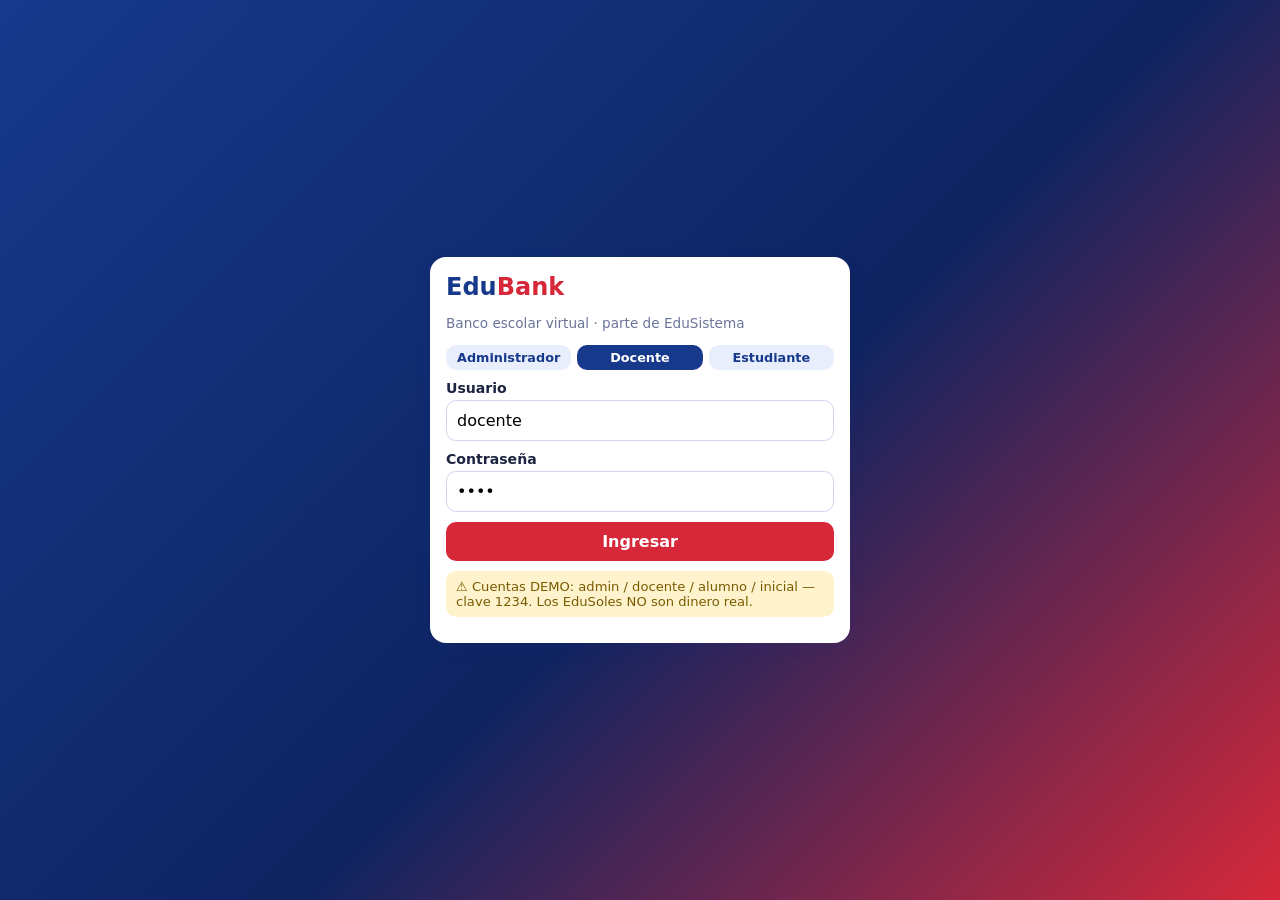
<file: demo.html>
<!DOCTYPE html><html lang="es"><head><meta charset="utf-8"><meta name="viewport" content="width=device-width,initial-scale=1"><title>EduBank — Banco escolar</title>
<style>
:root{--r:#d62839;--b:#17398c;--b2:#2f5fd0;--bg:#f2f5fb;--t:#1c2440;--mu:#6b7599}
*{box-sizing:border-box}body{margin:0;font-family:system-ui,Segoe UI,Arial,sans-serif;background:var(--bg);color:var(--t)}
button,input,select{font:inherit}h1,h2,h3{margin:0 0 10px}.mu{color:var(--mu);font-size:.85rem}
.shell{display:flex;min-height:100vh}.side{width:240px;background:linear-gradient(180deg,var(--b),#0e2461);color:#fff;padding:16px;position:sticky;top:0;height:100vh;overflow:auto;flex:none}
.logo{font-size:1.5rem;font-weight:800;margin-bottom:4px}.logo b{color:#ff6b7a}.side small{opacity:.7}
.side a{display:block;padding:10px 12px;margin:3px 0;border-radius:10px;color:#dfe7ff;cursor:pointer;font-size:.95rem}.side a:hover{background:#ffffff1f}.side a.on{background:#fff;color:var(--b);font-weight:700;box-shadow:inset 4px 0 var(--r)}
.main{flex:1;padding:20px;min-width:0}.top{display:flex;justify-content:space-between;align-items:center;margin-bottom:16px;gap:8px}.burger{display:none}
.grid{display:grid;grid-template-columns:repeat(auto-fit,minmax(190px,1fr));gap:14px;margin-bottom:16px}
.card{background:#fff;border-radius:16px;padding:16px;box-shadow:0 4px 18px #1737a014;animation:up .4s}@keyframes up{from{opacity:0;transform:translateY(8px)}}
.kpi .v{font-size:1.6rem;font-weight:800;color:var(--b)}.kpi.red .v{color:var(--r)}
.btn{background:var(--b);color:#fff;border:0;padding:10px 16px;border-radius:10px;cursor:pointer;font-weight:600;transition:.2s}.btn:hover{transform:translateY(-1px);filter:brightness(1.1)}
.btn.red{background:var(--r)}.btn.ghost{background:#e8eefc;color:var(--b)}.btn.sm{padding:5px 10px;font-size:.8rem}.btn.big{font-size:1.2rem;padding:16px 26px;box-shadow:0 6px 16px #d6283955}
.btns{display:flex;flex-wrap:wrap;gap:8px;margin:10px 0}
table{width:100%;border-collapse:collapse;font-size:.9rem}th,td{text-align:left;padding:8px;border-bottom:1px solid #e8ecf6}th{color:var(--mu);font-size:.78rem;text-transform:uppercase}.sc{overflow-x:auto}
.pos{color:#12915a;font-weight:700}.neg{color:var(--r);font-weight:700}
.bar{background:#e6ebf7;border-radius:99px;height:12px;overflow:hidden}.bar i{display:block;height:100%;background:linear-gradient(90deg,var(--b2),var(--r));border-radius:99px;transition:width .6s}
.tag{display:inline-block;padding:2px 9px;border-radius:99px;font-size:.75rem;background:#e8eefc;color:var(--b)}.tag.r{background:#fde6e9;color:var(--r)}.tag.g{background:#dff5ea;color:#12915a}
label{display:block;margin:10px 0 4px;font-weight:600;font-size:.88rem}.ck{font-weight:400;margin:4px 0}input:not([type=checkbox]):not([type=radio]),select{width:100%;padding:10px;border:1px solid #cfd7ee;border-radius:10px}
#m{position:fixed;inset:0;background:#0a1230aa;display:none;align-items:center;justify-content:center;z-index:9;padding:12px}#m.on{display:flex}#m .card{width:100%;max-width:460px;max-height:92vh;overflow:auto}
#t{position:fixed;bottom:16px;left:50%;transform:translateX(-50%);z-index:10}#t div{background:var(--b);color:#fff;padding:10px 18px;border-radius:10px;margin-top:6px;box-shadow:0 4px 14px #0004}#t .er{background:var(--r)}
.hero{background:linear-gradient(135deg,var(--b),var(--b2) 60%,var(--r));color:#fff}.hero .v{font-size:2.3rem;font-weight:800}.hero .bar{background:#ffffff40}.hero .bar i{background:#fff}
.badge{display:inline-flex;flex-direction:column;align-items:center;width:104px;padding:10px;margin:4px;border-radius:14px;background:#fff6dc;text-align:center;font-size:.78rem}.badge.off{filter:grayscale(1);opacity:.4;background:#eee}.badge span{font-size:2rem}
.login{min-height:100vh;display:flex;align-items:center;justify-content:center;background:linear-gradient(135deg,var(--b),#0e2461 55%,var(--r));padding:14px}.login .card{max-width:420px;width:100%}
.demo{background:#fff3cd;color:#7a5b00;padding:8px 10px;border-radius:10px;font-size:.82rem;margin:10px 0}.tabs{display:flex;gap:6px}.tabs button{flex:1}
.ini .big{font-size:3rem;word-break:break-all}.flow{display:flex;flex-wrap:wrap;gap:6px;align-items:center;font-size:.8rem}.flow b{background:#e8eefc;color:var(--b);padding:4px 8px;border-radius:8px}
.hb{display:flex;align-items:center;gap:8px;margin:5px 0;font-size:.85rem}.hb .bar{flex:1}
@media(max-width:800px){.side{position:fixed;left:-260px;z-index:8;transition:.25s;height:100%}.side.on{left:0}.burger{display:inline-block}.main{padding:12px}}
</style></head><body><div id="app"></div><div id="m"></div><div id="t"></div>
<script>
/* ===== CAPA DE DATOS (reemplazable por Supabase/API) ===== */
const K='edubank_v1',DB={load(){try{return JSON.parse(localStorage.getItem(K))}catch(x){return null}},save(s){localStorage.setItem(K,JSON.stringify(s))},reset(){localStorage.removeItem(K)}};
const $=i=>document.getElementById(i),r2=n=>Math.round(n*100)/100,f=n=>'E$ '+Number(n).toFixed(2),uid=()=>Date.now().toString(36)+Math.random().toString(36).slice(2,6);
const e=s=>String(s??'').replace(/[&<>"]/g,c=>({'&':'&amp;','<':'&lt;','>':'&gt;','"':'&quot;'}[c]));
const fd=d=>new Date(d).toLocaleString('es-PE',{dateStyle:'short',timeStyle:'short'});
const INK=['Premio','Bono','Participación','Asistencia','Tarea','Logro','Conducta','Incentivo','Otro','Préstamo','Reto'];
const LV=[[0,'Explorador financiero'],[100,'Ahorrador'],[250,'Administrador'],[500,'Emprendedor'],[900,'Maestro financiero']];
const lv=p=>{let i=0;LV.forEach((l,k)=>{if(p>=l[0])i=k});return i};
const ACH=[['🏆','Primer ahorro',(s,c)=>c.ah>0],['🥇','Ahorrador constante',(s,c)=>c.ah>=3],['🤝','Primer préstamo pagado',(s,c)=>c.lp>0],['🔟','10 operaciones realizadas',(s,c)=>c.n>=10],['🧠','Buen administrador',s=>s.pts>=300],['🎯','Meta alcanzada',s=>s.goal&&s.sav>=s.goal.target],['🚀','Emprendedor escolar',(s,c)=>c.cp>=2]];
const LES=[['¿Qué es ahorrar?','Ahorrar es guardar una parte de lo que recibes hoy para usarla después.','Si recibes E$10 y guardas E$3, ¿qué haces?',['Ahorrar','Gastar todo'],0],['¿Qué es gastar?','Gastar es usar tu dinero para obtener algo. Conviene gastar con cuidado.','Antes de gastar conviene…',['Pensar si lo necesito','Comprar lo primero que veo'],0],['¿Qué es un presupuesto?','Es un plan que anota cuánto ingresa y cuánto piensas gastar.','Un presupuesto sirve para…',['Planificar mi dinero','Adivinar el futuro'],0],['¿Qué es un préstamo?','Es dinero que se recibe y se debe devolver en un plazo acordado.','Un préstamo se debe…',['Devolver','Olvidar'],0],['¿Qué es una deuda?','Es lo que debes devolver. Pagar a tiempo genera confianza.','Pagar a tiempo es…',['Responsabilidad','Opcional'],0],['¿Qué es una meta financiera?','Es un objetivo con cantidad y fecha, como ahorrar para un proyecto.','Una meta necesita…',['Cantidad y fecha','Solo suerte'],0],['¿Necesidad o deseo?','Necesidad: lo indispensable. Deseo: lo que queremos pero podemos esperar.','Un cuaderno para clase es…',['Necesidad','Deseo'],0],['¿Cómo administrar mi dinero?','Regla simple: una parte para ahorrar, otra para gastar y anota todo.','Lo primero es…',['Anotar mis ingresos y gastos','Gastar rápido'],0]];
let S=DB.load(),me=JSON.parse(sessionStorage.eb||'null'),view='',flt={s:'',k:''},role0='docente';
function seed(){
 S={tre:10000,tre0:10000,cfg:{initial:0,rank:true,market:true,loans:true,maxLoan:200,rate:5,interes:0,tope:500},schools:['I.E.P. Corazón de Santa María'],teachers:[{name:'Profesor José',u:'docente'}],aulas:['5.º Primaria A','Inicial 5 años'],
 users:[{u:'admin',p:'1234',role:'admin',name:'Administrador'},{u:'docente',p:'1234',role:'docente',name:'Profesor José'},{u:'alumno',p:'1234',role:'alumno',sid:1,name:'Ana Torres'},{u:'inicial',p:'1234',role:'alumno',sid:6,name:'Mateo Díaz'}],
 students:['Ana Torres','Carlos López','María Pérez','Luis García','Sofía Ramos'].map((n,i)=>({id:i+1,name:n,aula:'5.º Primaria A',nivel:'Primaria',bal:0,sav:0,pts:[950,900,850,420,300][i]/3|0,goal:null,done:[],les:[]})).concat([{id:6,name:'Mateo Díaz',aula:'Inicial 5 años',nivel:'Inicial',bal:0,sav:0,pts:60,goal:null,done:[],les:[]}]),
 tx:[],loans:[],reqs:[],rewards:[['🍎','Ser ayudante del profesor',20],['📚','Elegir una actividad',30],['🎮','15 minutos de actividad libre',40],['⭐','Reconocimiento especial',50],['🎨','Elegir material de clase',60]].map((x,i)=>({id:i+1,icon:x[0],name:x[1],cost:x[2],on:true})),
 chal:[{id:1,name:'Ahorrar E$20 esta semana',rew:10,pts:30},{id:2,name:'Evitar gastar durante 3 días',rew:8,pts:25},{id:3,name:'Registrar mis gastos',rew:5,pts:15},{id:4,name:'Completar mi meta',rew:20,pts:50}]};
 me=null;const sd=[[1,'Tarea',100,'Cumplimiento de tareas',9],[1,'Participación',60,'Premio por participación',7],[1,'Bono',50,'Bono del docente',5],[1,'Asistencia',40,'Asistencia perfecta',3],[1,'Compra',80,'Compra de recompensa',2],[2,'Tarea',90,'Cumplimiento de tareas',8],[2,'Premio',60,'Premio por orden',4],[2,'Compra',40,'Compra de recompensa',1],[3,'Participación',150,'Premio por participación',6],[3,'Bono',40,'Bono del docente',3],[4,'Asistencia',50,'Asistencia perfecta',5],[4,'Reposición',10,'Reposición de material dañado',2],[5,'Tarea',45,'Cumplimiento de tareas',4],[6,'Logro',15,'Primer día de clases',6]];
 sd.forEach(x=>{op(x[0],x[1],x[2],x[3],Date.now()-x[4]*864e5)});S.students[0].sav=40;S.students[0].goal={name:'Materiales de proyecto',target:100,date:'2026-12-15'};S.students[1].sav=20;
 [[1,1],[1,1],[2,1]].forEach(x=>S.tx.push({id:uid(),d:new Date(Date.now()-864e5).toISOString(),by:'Profesor José',sid:x[0],kind:'Ahorro',amt:0,b:0,a:0,why:'Ahorro'}));
 S.loans.push({id:uid(),sid:3,amt:30,why:'Comprar materiales para mi proyecto',days:10,st:'pending',d:new Date().toISOString()});S.last=null;save()}
function save(){DB.save(S)}
if(!S)seed();S.cfg=Object.assign({rate:5,interes:0,tope:500},S.cfg);S.bono=S.bono||'';
/* ===== LÓGICA ECONÓMICA: toda operación pasa por op() ===== */
function op(sid,kind,amt,why,date){
 amt=r2(parseFloat(amt));if(!(amt>0)||amt>100000)throw'Cantidad inválida';
 const st=S.students.find(x=>x.id==sid);if(!st)throw'Estudiante no encontrado';
 const inn=INK.includes(kind),k=[sid,kind,amt,why].join('|'),now=Date.now();
 if(S.last&&S.last.k==k&&now-S.last.t<1500&&!date)throw'Operación duplicada, espera un momento';
 if(inn&&amt>S.tre)throw'Tesorería sin fondos suficientes (disponible '+f(S.tre)+')';
 if(!inn&&amt>r2(st.bal-st.sav))throw'Saldo disponible insuficiente';
 const b=st.bal;st.bal=r2(b+(inn?amt:-amt));S.tre=r2(S.tre+(inn?-amt:amt));
 S.tx.unshift({id:uid(),d:new Date(date||now).toISOString(),by:me?me.name:'Sistema',sid:st.id,kind,amt:inn?amt:-amt,b,a:st.bal,why});
 S.last={k,t:now};save()}
const stu=id=>S.students.find(x=>x.id==id),avail=s=>r2(s.bal-s.sav);
const txOf=id=>S.tx.filter(t=>t.sid==id);
function ctx(s){const t=txOf(s.id);return{ah:t.filter(x=>x.kind=='Ahorro').length,n:t.length,lp:S.loans.filter(l=>l.sid==s.id&&l.st=='paid').length,cp:S.reqs.filter(q=>q.sid==s.id).length}}
const got=(s)=>ACH.map(a=>[a,a[2](s,ctx(s))]);
const sum=a=>r2(a.reduce((x,y)=>x+y,0));
function toast(m,er){const d=document.createElement('div');d.textContent=m;if(er)d.className='er';$('t').appendChild(d);setTimeout(()=>d.remove(),3200)}
function go(fn,ok){try{fn();if(ok)toast(ok)}catch(x){toast(typeof x=='string'?x:'Error inesperado',1);console.error(x)}render()}
function modal(h){$('m').innerHTML='<div class="card"><div class="btns" style="justify-content:space-between"><b></b><button class="btn ghost sm" onclick="cm()">✕ Cerrar</button></div>'+h+'</div>';$('m').className='on'}
const cm=()=>$('m').className='';
/* ===== LOGIN ===== */
function loginH(){return`<div class="login"><div class="card"><div class="logo" style="color:var(--b)">Edu<b style="color:var(--r)">Bank</b></div><p class="mu">Banco escolar virtual · parte de EduSistema</p>
<div class="tabs">${[['admin','Administrador'],['docente','Docente'],['alumno','Estudiante']].map(r=>`<button class="btn ${role0==r[0]?'':'ghost'} sm" onclick="role0='${r[0]}';render()">${r[1]}</button>`).join('')}</div>
<label>Usuario</label><input id="lu" value="${role0}"><label>Contraseña</label><input id="lp" type="password" value="1234" onkeydown="if(event.key=='Enter')login()"><div class="btns"><button class="btn red" style="width:100%" onclick="login()">Ingresar</button></div>
<div class="demo">⚠️ Cuentas DEMO: admin / docente / alumno / inicial — clave 1234. Los EduSoles NO son dinero real.</div></div></div>`}
function login(){const u=S.users.find(x=>x.u==$('lu').value.trim()&&x.p==$('lp').value);if(!u||u.role!=role0)return toast('Usuario, clave o perfil incorrecto',1);me=u;sessionStorage.eb=JSON.stringify(u);view='';render()}
const out=()=>{me=null;sessionStorage.removeItem('eb');render()};
/* ===== MENÚS ===== */
const NAV={admin:[['dash','🏠','Resumen'],['sch','🏫','Colegios'],['tch','👩‍🏫','Docentes'],['est','🎓','Estudiantes'],['mov','📒','Movimientos'],['cfg','⚙️','Configuración']],
docente:[['dash','🏠','Dashboard'],['tre','🏦','Tesorería'],['est','🎓','Estudiantes'],['aul','🏫','Aulas'],['ent','➕','Entregar EduSoles'],['mov','📒','Movimientos'],['pre','🤝','Préstamos'],['mkt','🛍️','EduMarket'],['ret','🎯','Retos'],['log','🏆','Logros'],['rep','📊','Reportes'],['cfg','⚙️','Configuración']],
alumno:[['dash','🏠','Inicio'],['sal','💰','Mi saldo'],['mov','📒','Movimientos'],['aho','🐷','Ahorrar'],['mkt','🛍️','Recompensas'],['pre','🤝','Préstamos'],['met','🎯','Mis metas'],['log','🏆','Mis logros'],['ret','⚡','Retos'],['edu','📘','Educación financiera']],
ini:[['dash','🏠','Inicio'],['sal','🪙','Mis monedas'],['log','🏆','Mis logros'],['mkt','🎁','Mis premios']]};
const navOf=()=>{if(me.role!='alumno')return NAV[me.role];const n=stu(me.sid).nivel;return n=='Inicial'?NAV.ini:n=='Secundaria'?NAV.alumno.slice(0,6).concat([['pres','📋','Mi presupuesto']],NAV.alumno.slice(6)):NAV.alumno};
function render(){
 if(!me){$('app').innerHTML=loginH();return}
 const nv=navOf();if(!view||!nv.find(n=>n[0]==view))view='dash';
 let h;try{h=V[me.role=='alumno'?'alumno':'staff'](view)}catch(x){h='<div class="card">Error: '+e(x.message||x)+'</div>';console.error(x)}
 $('app').innerHTML=`<div class="shell"><nav class="side" id="sd"><div class="logo">Edu<b>Bank</b></div><small>${e(S.schools[0])}</small><div style="height:14px"></div>${nv.map(n=>`<a class="${view==n[0]?'on':''}" onclick="nav('${n[0]}')">${n[1]} ${n[2]}</a>`).join('')}</nav>
 <div class="main"><div class="top"><button class="btn ghost burger" onclick="$('sd').classList.toggle('on')">☰</button><div><b>${e(me.name)}</b> <span class="tag">${{admin:'Administrador',docente:'Docente / Tesorero',alumno:'Estudiante'}[me.role]}</span></div><button class="btn ghost sm" onclick="out()">Salir</button></div>${h}</div></div>`}
function nav(v){if(v=='ent'){view='tre';give()}else view=v;$('sd')&&$('sd').classList.remove('on');render()}
const kpi=(t,v,s,c)=>`<div class="card kpi ${c||''}"><div class="mu">${t}</div><div class="v">${v}</div><div class="mu">${s||''}</div></div>`;
const tb=(hd,rows)=>`<div class="sc"><table><tr>${hd.map(x=>`<th>${x}</th>`).join('')}</tr>${rows.map(r=>`<tr>${r.map(c=>`<td>${c}</td>`).join('')}</tr>`).join('')||`<tr><td colspan=${hd.length} class="mu">Sin datos</td></tr>`}</table></div>`;
const hb=(l,v,m)=>`<div class="hb"><span style="width:110px">${e(l)}</span><div class="bar"><i style="width:${m?Math.min(100,v/m*100):0}%"></i></div><b>${v}</b></div>`;
const txRows=(a,nm)=>a.map(t=>[fd(t.d),...(nm?[e(stu(t.sid)?.name)]:[]),`<span class="tag">${t.kind}</span>`,`<span class="${t.amt>=0?'pos':'neg'}">${t.amt>=0?'+':'−'}${f(Math.abs(t.amt))}</span>`,f(t.b),f(t.a),e(t.why),e(t.by)]);
const TH=nm=>['Fecha',...(nm?['Estudiante']:[]),'Tipo','Monto','Saldo ant.','Saldo post.','Motivo','Por'];
const stats=()=>{const T=S.tx,m=new Date().getMonth();return{ent:sum(T.filter(t=>INK.includes(t.kind)&&t.kind!='Préstamo').map(t=>t.amt)),mes:sum(T.filter(t=>t.amt>0&&new Date(t.d).getMonth()==m).map(t=>t.amt)),ret:sum(T.filter(t=>['Retiro','Reposición','Multa'].includes(t.kind)).map(t=>-t.amt)),gas:sum(T.filter(t=>t.kind=='Compra').map(t=>-t.amt)),sav:sum(S.students.map(s=>s.sav)),dist:sum(S.students.map(s=>s.bal)),la:S.loans.filter(l=>l.st=='active').length,lp:S.loans.filter(l=>l.st=='pending').length}};
const rank=()=>S.cfg.rank?`<div class="card"><h3>🏅 Ranking de puntos financieros</h3>${[...S.students].sort((a,b)=>b.pts-a.pts).slice(0,5).map((s,i)=>`<div>${['🥇','🥈','🥉','4.º','5.º'][i]} ${e(s.name)} — <b>${s.pts} puntos</b></div>`).join('')}<p class="mu">No se muestran saldos.</p></div>`:'';
/* ===== VISTAS DOCENTE / ADMIN ===== */
const V={staff(v){const s=stats(),adm=me.role=='admin';switch(v){
case'dash':return`<h2>${adm?'Resumen general':'Dashboard del docente'}</h2><div class="grid">${kpi('Tesorería disponible',f(S.tre),'Fuente controlada')}${kpi('Estudiantes',S.students.length)}${kpi('EduSoles en cuentas',f(s.dist),'',  'red')}${kpi('Préstamos activos',s.la,s.lp+' pendientes')}</div><div class="card"><h3>Últimos movimientos</h3>${tb(TH(1),txRows(S.tx.filter(t=>t.kind!='Ahorro').slice(0,8),1))}</div>`+(adm?'':'<div style="height:14px"></div>'+rank());
case'tre':return`<h2>🏦 Tesorería EduBank</h2><div class="grid">${kpi('Saldo total administrado',f(S.tre+s.dist),'Tesorería + estudiantes')}${kpi('En Tesorería',f(S.tre))}${kpi('Estudiantes',S.students.length)}${kpi('EduSoles distribuidos',f(s.dist),'','red')}${kpi('Entregados este mes',f(s.mes))}${kpi('EduSoles retirados',f(s.ret))}${kpi('Préstamos activos',s.la)}${kpi('Préstamos pendientes',s.lp)}${kpi('Circulación',Math.round(s.dist/((S.tre+s.dist)||1)*100)+'%',s.dist/((S.tre+s.dist)||1)>.7?'⚠️ Alta: riesgo de inflación':'Saludable')}</div>
<div class="card"><div class="btns"><button class="btn red big" onclick="give()">+ ENTREGAR EDUSOLES</button><button class="btn" onclick="give('a')">ENTREGAR A TODA EL AULA</button><button class="btn" onclick="give('v')">ENTREGAR A VARIOS ESTUDIANTES</button><button class="btn ghost" onclick="bonoAhorro()">🐷 Pagar bonificación por ahorro</button></div><div class="flow"><b>TESORERÍA</b>→<b>DISTRIBUCIÓN</b>→<b>ESTUDIANTE</b>→<b>AHORRO / GASTO / PRÉSTAMO</b>→<b>RECOMPENSA / DEVOLUCIÓN</b>→<b>REGISTRO</b></div><p class="mu">Los EduSoles solo salen de la Tesorería y los gastos regresan a ella. Nunca se crea dinero de la nada.</p></div><div style="height:14px"></div><div class="card"><h3>Últimas operaciones</h3>${tb(TH(1),txRows(S.tx.slice(0,6),1))}</div>`;
case'est':return`<h2>🎓 Estudiantes</h2>${adm?'<button class="btn" onclick="newStu()">+ Nuevo estudiante</button><div style="height:12px"></div>':''}<div class="card">${tb(['Nombre','Aula','Nivel','Saldo','Ahorro','Disponible','Puntos','Acciones'],S.students.map(x=>[e(x.name),e(x.aula),x.nivel,f(x.bal),f(x.sav),f(avail(x)),x.pts,adm?'—':(x.nivel=='Inicial'?`<button class="btn sm ghost" onclick="star(${x.id})">⭐ Estrella</button> `:'')+`<button class="btn sm" onclick="give('u',${x.id})">Entregar</button> <button class="btn sm red" onclick="wd(${x.id})">Retirar</button>`]))}</div>`;
case'aul':return`<h2>🏫 Aulas</h2><div class="grid">${S.aulas.map(a=>{const l=S.students.filter(x=>x.aula==a);return kpi(e(a),l.length+' estudiantes','Total: '+f(sum(l.map(x=>x.bal))))}).join('')}</div>${adm?'':'<button class="btn" onclick="newAula()">+ Nueva aula</button>'}`;
case'mov':{const l=S.tx.filter(t=>(!flt.s||t.sid==flt.s)&&(!flt.k||t.kind==flt.k));const ks=[...new Set(S.tx.map(t=>t.kind))];return`<h2>📒 Movimientos</h2><div class="card"><div class="grid"><select onchange="flt.s=this.value;render()"><option value="">Todos los estudiantes</option>${S.students.map(x=>`<option value="${x.id}" ${flt.s==x.id?'selected':''}>${e(x.name)}</option>`)}</select><select onchange="flt.k=this.value;render()"><option value="">Todos los tipos</option>${ks.map(k=>`<option ${flt.k==k?'selected':''}>${k}</option>`)}</select></div>${tb(TH(1),txRows(l.slice(0,100),1))}</div>`}
case'pre':return`<h2>🤝 Préstamos</h2><div class="card">${tb(['Estudiante','Monto','Motivo','Plazo','Estado','Acción'],S.loans.map(l=>[e(stu(l.sid).name),f(l.amt)+(l.deb&&l.deb!=l.amt?'<br><span class=mu>a devolver '+f(l.deb)+'</span>':''),e(l.why),l.days+' días'+(l.due?'<br><span class=mu>vence '+new Date(l.due).toLocaleDateString('es-PE')+'</span>':''),`<span class="tag ${l.st=='paid'?'g':l.st=='rejected'?'r':''}">${{pending:'Pendiente',active:'Activo',paid:'Pagado',rejected:'Rechazado'}[l.st]}</span>`,adm?'—':l.st=='pending'?`<button class="btn sm" onclick="apr('${l.id}')">Aprobar / modificar</button> <button class="btn sm red" onclick="rej('${l.id}')">Rechazar</button>`:l.st=='active'?`<button class="btn sm" onclick="payL('${l.id}')">Registrar devolución</button>`:''])) }</div><p class="mu">Sin intereses. Devolver a tiempo suma +30 puntos financieros; tarde resta −15.</p>`;
case'mkt':return`<h2>🛍️ EduMarket</h2><button class="btn" onclick="newRew()">+ Nueva recompensa</button><div class="grid" style="margin-top:12px">${S.rewards.map(x=>`<div class="card"><div style="font-size:2rem">${e(x.icon)}</div><b>${e(x.name)}</b><div class="pos">${f(x.cost)}</div><button class="btn sm ${x.on?'':'red'}" onclick="go(()=>{S.rewards.find(r=>r.id==${x.id}).on=${!x.on};save()})">${x.on?'Activa — desactivar':'Inactiva — activar'}</button></div>`).join('')}</div><div class="card"><h3>Solicitudes de estudiantes</h3>${tb(['Fecha','Estudiante','Recompensa','Costo','Estado'],S.reqs.map(q=>[fd(q.d),e(stu(q.sid).name),e(q.name),f(q.cost),q.st=='pending'?`<button class="btn sm" onclick="go(()=>{S.reqs.find(r=>r.id=='${q.id}').st='done';stu(${q.sid}).pts+=5;save()},'Recompensa entregada')">Entregar</button>`:'<span class="tag g">Entregada</span>']).reverse())}</div>`;
case'ret':return`<h2>🎯 Retos</h2><button class="btn" onclick="newCh()">+ Nuevo reto</button><div style="height:12px"></div><div class="card">${tb(['Reto','Premio','Puntos','Completado por'],S.chal.map(c=>[e(c.name),f(c.rew),c.pts,S.students.filter(s=>s.done.includes(c.id)).length]))}</div>`;
case'log':return`<h2>🏆 Logros</h2><div class="card">${tb(['Insignia','Estudiantes que la tienen'],ACH.map((a,i)=>[a[0]+' '+a[1],S.students.filter(s=>a[2](s,ctx(s))).map(s=>e(s.name)).join(', ')||'—']))}</div>`;
case'rep':{const mx=Math.max(1,...S.students.map(x=>x.sav)),mt=Math.max(1,...S.students.map(x=>txOf(x.id).length));return`<h2>📊 Reportes</h2><div class="grid">${kpi('Total entregado',f(s.ent))}${kpi('Total gastado',f(s.gas),'','red')}${kpi('Total ahorrado',f(s.sav))}${kpi('Préstamos pagados',S.loans.filter(l=>l.st=='paid').length)}${kpi('Préstamos activos',s.la)}${kpi('Recompensas entregadas',S.reqs.filter(q=>q.st=='done').length)}</div><div class="grid"><div class="card"><h3>Mayor ahorro</h3>${[...S.students].sort((a,b)=>b.sav-a.sav).map(x=>hb(x.name,x.sav,mx)).join('')}</div><div class="card"><h3>Más movimientos</h3>${[...S.students].sort((a,b)=>txOf(b.id).length-txOf(a.id).length).map(x=>hb(x.name,txOf(x.id).length,mt)).join('')}</div></div>${rank()}`}
case'sch':return`<h2>🏫 Colegios</h2><div class="card">${S.schools.map(x=>`<p>🏫 ${e(x)}</p>`).join('')}<button class="btn" onclick="addTxt('schools','Nombre del colegio')">+ Crear colegio</button></div>`;
case'tch':return`<h2>👩‍🏫 Docentes</h2><div class="card">${S.teachers.map(x=>`<p>👤 ${e(x.name)} <span class="mu">usuario: ${e(x.u)}</span></p>`).join('')}<button class="btn" onclick="newTch()">+ Crear docente</button></div>`;
case'cfg':return`<h2>⚙️ Configuración</h2><div class="card">${adm?`<label>EduSoles iniciales para estudiantes nuevos</label><input id="c1" type="number" min="0" value="${S.cfg.initial}"><label>Préstamo máximo (E$)</label><input id="c2" type="number" min="1" value="${S.cfg.maxLoan}"><label>Bonificación semanal por ahorro (%)</label><input id="c7" type="number" min="0" max="20" step="0.5" value="${S.cfg.rate}"><label>Interés educativo en préstamos de Secundaria (%)</label><input id="c8" type="number" min="0" max="20" value="${S.cfg.interes}"><label>Tope mensual de entrega por docente (E$)</label><input id="c9" type="number" min="1" value="${S.cfg.tope}"><label>Fondo de Tesorería (agregar E$)</label><input id="c3" type="number" min="0" value="0"><label class="ck"><input type="checkbox" id="c4" ${S.cfg.rank?'checked':''}> Ranking activo</label><label class="ck"><input type="checkbox" id="c5" ${S.cfg.market?'checked':''}> EduMarket activo</label><label class="ck"><input type="checkbox" id="c6" ${S.cfg.loans?'checked':''}> Préstamos activos</label><div class="btns"><button class="btn" onclick="saveCfg()">Guardar</button>`:'<p>La configuración general la administra el Administrador.</p><div class="btns">'}<button class="btn red" onclick="if(confirm('Se borrarán TODOS los datos y se restaurará la demo. ¿Continuar?')){DB.reset();S=null;seed();out()}">Restablecer datos demo</button></div></div>`}}};
/* ===== VISTAS ESTUDIANTE ===== */
V.alumno=function(v){const s=stu(me.sid),c=ctx(s),t=txOf(s.id).filter(x=>x.kind!='Ahorro'),gan=sum(t.filter(x=>x.amt>0).map(x=>x.amt)),gas=sum(t.filter(x=>x.amt<0).map(x=>-x.amt)),L=lv(s.pts),nx=LV[L+1],pc=nx?(s.pts-LV[L][0])/(nx[0]-LV[L][0])*100:100,ini=s.nivel=='Inicial';
const hero=`<div class="card hero"><div>Mi saldo</div><div class="v">${f(s.bal)}</div><div>Nivel ${L+1} — ${LV[L][1]} · ${s.pts} pts</div><div class="bar" style="margin:8px 0"><i style="width:${pc}%"></i></div></div>`;
switch(v){
case'dash':if(ini)return`<div class="ini"><div class="card hero"><h2>¡Hola, ${e(s.name.split(' ')[0])}! 👋</h2></div><div class="grid" style="margin-top:14px"><div class="card"><h3>🪙 Mis monedas</h3><div class="big">${'🪙'.repeat(Math.min(20,Math.round(s.bal/5)))||'—'}</div><b>${Math.round(s.bal)} monedas</b></div><div class="card"><h3>⭐ Mis estrellas</h3><div class="big">${'⭐'.repeat(Math.min(10,Math.ceil(s.pts/10)))}</div></div><div class="card"><h3>🏆 Mis logros</h3><div class="big">${'🏆'.repeat(Math.max(1,got(s).filter(x=>x[1]).length))}</div></div><div class="card"><h3>🎁 Mis premios</h3><div class="big">${'🎁'.repeat(S.reqs.filter(q=>q.sid==s.id).length)||'🎁'}</div></div></div></div>`;
return`<h2>¡Hola, ${e(s.name.split(' ')[0])}!</h2>${hero}<div class="grid">${kpi('Disponible',f(avail(s)))}${kpi('Ahorrado',f(s.sav))}${kpi('Ganado',f(gan))}${kpi('Gastado',f(gas),'','red')}</div><div class="btns">${[['aho','🐷 Ahorrar'],['mkt','🎁 Recompensas'],['pre','💸 Solicitar préstamo'],['pre','📄 Mis préstamos'],['edu','📘 Educación financiera'],['log','🏆 Mis logros']].map(b=>`<button class="btn ghost" onclick="nav('${b[0]}')">${b[1]}</button>`).join('')}</div>${s.nivel=='Secundaria'?`<div class="card"><h3>📈 Análisis financiero</h3>${hb('Ingresos',gan,Math.max(gan,gas,1))}${hb('Gastos',gas,Math.max(gan,gas,1))}${hb('Ahorro',s.sav,Math.max(gan,gas,1))}<p class="mu">Ahorras el ${gan?Math.round(s.sav/gan*100):0}% de tus ingresos. Deuda pendiente: ${f(sum(S.loans.filter(l=>l.sid==s.id&&l.st=='active').map(l=>l.amt)))}</p></div>`:''}<div class="card"><h3>Últimos movimientos</h3>${tb(['Fecha','Tipo','Monto','Motivo'],txRows(t.slice(0,5)).map(r=>[r[0],r[1],r[2],r[6]]))}</div>`;
case'sal':return`<h2>${ini?'🪙 Mis monedas':'💰 Mi saldo'}</h2>${hero}<div class="grid">${kpi('Saldo total',f(s.bal))}${kpi('Ahorrado',f(s.sav))}${kpi('Disponible',f(avail(s)))}${kpi('Dinero ganado',f(gan))}${kpi('Dinero gastado',f(gas),'','red')}</div>`;
case'mov':return`<h2>📒 Mis movimientos</h2><div class="card">${tb(TH(0),txRows(txOf(s.id)))}</div>`;
case'aho':return`<h2>🐷 Mi ahorro</h2><div class="grid">${kpi('Saldo',f(s.bal))}${kpi('Ahorro',f(s.sav))}${kpi('Disponible',f(avail(s)))}</div><div class="card"><label>Cantidad (E$)</label><input id="sa" type="number" min="1"><div class="btns"><button class="btn" onclick="sv(1)">Quiero ahorrar</button><button class="btn red" onclick="sv(-1)">Sacar de mi ahorro</button></div></div><div style="height:14px"></div>${goalH(s)}`;
case'met':return`<h2>🎯 Mis metas</h2>${goalH(s)}<div class="card"><h3>${s.goal?'Cambiar':'Crear'} meta</h3><label>Nombre</label><input id="gn"><label>Cantidad objetivo (E$)</label><input id="gt" type="number" min="1"><label>Fecha objetivo</label><input id="gd" type="date"><div class="btns"><button class="btn" onclick="setGoal()">Guardar meta</button></div></div>`;
case'mkt':if(ini)return`<h2>🎁 Mis premios</h2><div class="card"><div class="big" style="font-size:3rem">${S.reqs.filter(q=>q.sid==s.id).map(q=>q.name?'🎁':'').join('')||'🎁'}</div><p>¡Pide a tu profesor tus premios!</p></div>`;
return`<h2>🛍️ EduMarket</h2><p>Disponible: <b>${f(avail(s))}</b></p>${S.cfg.market?'':'<div class="demo">EduMarket está desactivado por el administrador.</div>'}<div class="grid">${S.rewards.filter(x=>x.on).map(x=>`<div class="card"><div style="font-size:2rem">${e(x.icon)}</div><b>${e(x.name)}</b><div class="pos">${f(x.cost)}</div><button class="btn sm red" ${S.cfg.market?'':'disabled'} onclick="buy(${x.id})">Comprar</button></div>`).join('')}</div><div class="card"><h3>Mis compras</h3>${tb(['Fecha','Recompensa','Estado'],S.reqs.filter(q=>q.sid==s.id).map(q=>[fd(q.d),e(q.name),q.st=='done'?'<span class="tag g">Entregada</span>':'<span class="tag">Esperando al docente</span>']))}</div>`;
case'pre':{const open=S.loans.find(l=>l.sid==s.id&&['pending','active'].includes(l.st));return`<h2>🤝 Préstamos</h2>${S.cfg.loans&&!open?`<div class="card"><h3>Solicitar préstamo</h3><label>Monto (máx. ${f(S.cfg.maxLoan)})</label><input id="la" type="number" min="1"><label>Motivo</label><input id="lw" placeholder="Comprar materiales para mi proyecto"><label>Plazo (días)</label><input id="ld" type="number" min="1" max="60" value="10"><div class="btns"><button class="btn" onclick="askL()">Enviar solicitud</button></div></div>`:`<div class="demo">${open?'Ya tienes un préstamo en curso.':'Los préstamos están desactivados.'}</div>`}<div style="height:14px"></div><div class="card"><h3>Mis préstamos</h3>${tb(['Monto','Motivo','Plazo','Estado'],S.loans.filter(l=>l.sid==s.id).map(l=>[f(l.amt),e(l.why),l.days+' días',{pending:'Pendiente',active:'Activo',paid:'Pagado',rejected:'Rechazado'}[l.st]]))}</div><p class="mu">Tu docente registrará la devolución. Pagar a tiempo suma puntos.</p>`}
case'log':return`<h2>🏆 Mis logros</h2><div class="card">${got(s).map(g=>`<div class="badge ${g[1]?'':'off'}"><span>${g[0][0]}</span>${g[0][1]}</div>`).join('')}</div><div style="height:14px"></div>${rank()}`;
case'ret':return`<h2>⚡ Retos</h2><div class="grid">${S.chal.map(c=>{const d=s.done.includes(c.id);return`<div class="card"><b>${e(c.name)}</b><p class="pos">+${f(c.rew)} · +${c.pts} pts · 🏅</p><button class="btn sm ${d?'ghost':''}" ${d?'disabled':''} onclick="doCh(${c.id})">${d?'✓ Completado':'Marcar como completado'}</button></div>`}).join('')}</div>`;
case'pres':{const p=s.pres||{n:50,d:30,a:20},pa=gan?Math.round(s.sav/gan*100):0,pg=gan?Math.round(gas/gan*100):0;return`<h2>📋 Mi presupuesto</h2><div class="card"><p>Ingresos del período: <b>${f(gan)}</b>. Regla sugerida: 50% necesidades · 30% deseos · 20% ahorro.</p><label>Necesidades %</label><input id="pn" type="number" value="${p.n}"><label>Deseos %</label><input id="pd" type="number" value="${p.d}"><label>Ahorro %</label><input id="pa" type="number" value="${p.a}"><div class="btns"><button class="btn" onclick="savePres()">Guardar plan</button></div></div><div style="height:14px"></div><div class="card"><h3>Plan vs realidad</h3>${hb('Plan: ahorro %',p.a,100)}${hb('Real: ahorro %',pa,100)}${hb('Plan: gasto %',p.n+p.d,100)}${hb('Real: gasto %',pg,100)}<p>${pa>=p.a?'👏 Estás cumpliendo tu plan de ahorro.':'💡 Ahorras menos de lo planeado. Revisa tus deseos antes de comprar.'}</p></div>`}
case'edu':return`<h2>📘 Educación financiera</h2>${LES.map((l,i)=>`<div class="card" style="margin-bottom:12px"><h3>${l[0]} ${s.les.includes(i)?'<span class="tag g">✓ Completada</span>':''}</h3><p>${l[1]}</p><b>${l[2]}</b>${l[3].map((o,k)=>`<label class="ck"><input type="radio" name="q${i}" value="${k}"> ${o}</label>`).join('')}<button class="btn sm" onclick="ans(${i})">Responder</button></div>`).join('')}`}};
const goalH=s=>s.goal?`<div class="card"><h3>🎯 ${e(s.goal.name)}</h3><div class="bar"><i style="width:${Math.min(100,s.sav/s.goal.target*100)}%"></i></div><p>${f(s.sav)} de ${f(s.goal.target)} — <b>${Math.min(100,Math.round(s.sav/s.goal.target*100))}%</b> · Fecha objetivo: ${e(s.goal.date||'—')}</p></div>`:'<div class="card mu">Aún no tienes una meta. Crea una en "Mis metas".</div>';
/* ===== ACCIONES ===== */
const val=i=>$(i).value.trim();
function star(id){go(()=>{stu(id).pts+=10;save()},'⭐ Estrella entregada')}
function savePres(){go(()=>{const n=+val('pn'),d=+val('pd'),a=+val('pa');if([n,d,a].some(x=>!(x>=0))||n+d+a!=100)throw'Los porcentajes deben sumar 100';stu(me.sid).pres={n,d,a};save()},'Plan guardado')}
function bonoAhorro(){go(()=>{const w=new Date().getFullYear()+'-'+Math.ceil((Date.now()-new Date(new Date().getFullYear(),0,1))/6048e5);if(S.bono==w)throw'La bonificación de esta semana ya fue pagada';const l=S.students.filter(x=>x.sav>0).map(x=>[x,r2(x.sav*S.cfg.rate/100)]).filter(x=>x[1]>=0.1);if(!l.length)throw'Nadie tiene ahorro suficiente';const tot=r2(sum(l.map(x=>x[1])));if(tot>S.tre)throw'Tesorería sin fondos';if(!confirm('Pagar '+f(tot)+' ('+S.cfg.rate+'% del ahorro) a '+l.length+' estudiantes?'))throw'Operación cancelada';l.forEach(x=>{op(x[0].id,'Incentivo',x[1],'Bonificación semanal por ahorro ('+S.cfg.rate+'%)');x[0].pts+=5});S.bono=w;save()},'Bonificación pagada')}
function sv(d){go(()=>{const s=stu(me.sid),a=r2(parseFloat(val('sa')));if(!(a>0))throw'Cantidad inválida';if(d>0&&a>avail(s))throw'No tienes saldo disponible suficiente';if(d<0&&a>s.sav)throw'No tienes tanto ahorro';s.sav=r2(s.sav+d*a);S.tx.unshift({id:uid(),d:new Date().toISOString(),by:s.name,sid:s.id,kind:'Ahorro',amt:0,b:s.bal,a:s.bal,why:(d>0?'Ahorro de ':'Retiro de ahorro de ')+f(a)});if(d>0)s.pts+=5;save()},'Listo')}
function setGoal(){go(()=>{const t=parseFloat(val('gt'));if(!val('gn')||!(t>0))throw'Completa nombre y cantidad';stu(me.sid).goal={name:val('gn'),target:t,date:val('gd')};save()},'Meta guardada')}
function buy(id){const x=S.rewards.find(r=>r.id==id);if(!confirm('¿Comprar "'+x.name+'" por '+f(x.cost)+'?'))return;go(()=>{if(!x.on||!S.cfg.market)throw'Recompensa no disponible';op(me.sid,'Compra',x.cost,'Compra de recompensa: '+x.name);S.reqs.push({id:uid(),sid:me.sid,rid:id,name:x.name,cost:x.cost,st:'pending',d:new Date().toISOString()});save()},'¡Compra realizada! Espera la entrega del docente')}
function askL(){go(()=>{const a=r2(parseFloat(val('la'))),d=parseInt(val('ld'));if(!(a>0)||a>S.cfg.maxLoan)throw'Monto inválido (máx. '+f(S.cfg.maxLoan)+')';if(!val('lw'))throw'Escribe el motivo';if(!(d>0))throw'Plazo inválido';S.loans.push({id:uid(),sid:me.sid,amt:a,why:val('lw'),days:d,st:'pending',d:new Date().toISOString()});save()},'Solicitud enviada')}
function doCh(id){const c=S.chal.find(x=>x.id==id),s=stu(me.sid);go(()=>{if(s.done.includes(id))throw'Ya completaste este reto';op(s.id,'Reto',c.rew,'Reto completado: '+c.name);s.done.push(id);s.pts+=c.pts;save()},'¡Reto completado! 🏅')}
function ans(i){const s=stu(me.sid),p=document.querySelector('input[name=q'+i+']:checked');if(!p)return toast('Elige una respuesta',1);if(+p.value!=LES[i][4])return toast('Inténtalo de nuevo 💪',1);go(()=>{if(!s.les.includes(i)){s.les.push(i);s.pts+=10;save()}},'¡Correcto! +10 puntos')}
function give(m,sid){modal(`<h3>Entregar EduSoles</h3><label>Aula</label><select id="ga" onchange="gl()">${S.aulas.map(a=>`<option value="${e(a)}">${e(a)}</option>`)}</select><label>Modo</label><select id="gm" onchange="gl()"><option value="u">Un estudiante</option><option value="v">Varios estudiantes</option><option value="a">Toda el aula</option></select><div id="gs"></div><label>Cantidad por estudiante (E$)</label><input id="gq" type="number" min="1" step="0.5"><label>Tipo de operación</label><select id="gt">${INK.filter(x=>x!='Préstamo'&&x!='Reto').map(x=>`<option>${x}</option>`)}</select><label>Motivo</label><input id="gr"><p class="mu">Disponible en Tesorería: ${f(S.tre)}</p><button class="btn red" onclick="gdo()">Entregar</button>`);if(sid){$('ga').value=stu(sid).aula}if(m)$('gm').value=m;gl(sid)}
function gl(sid){const a=$('ga').value,m=$('gm').value;$('gs').innerHTML=S.students.filter(s=>s.aula==a).map(s=>`<label class="ck"><input type="checkbox" value="${s.id}" ${m=='a'||s.id==sid?'checked':''} ${m=='a'?'disabled':''}> ${e(s.name)}</label>`).join('')}
function gdo(){go(()=>{const a=$('ga').value,m=$('gm').value,amt=r2(parseFloat($('gq').value)),why=val('gr');let ids=m=='a'?S.students.filter(s=>s.aula==a).map(s=>s.id):[...$('gs').querySelectorAll('input:checked')].map(x=>+x.value);
 if(!ids.length)throw'Selecciona al menos un estudiante';if(m=='u'&&ids.length!=1)throw'Selecciona un solo estudiante';if(!(amt>0))throw'Cantidad inválida';if(!why)throw'Escribe el motivo';const tot=r2(amt*ids.length);if(tot>S.tre)throw'Total '+f(tot)+' supera la Tesorería ('+f(S.tre)+')';if(me.role=='docente'){const mm=new Date().getMonth(),us=sum(S.tx.filter(t=>t.by==me.name&&t.amt>0&&INK.includes(t.kind)&&!['Préstamo','Reto'].includes(t.kind)&&new Date(t.d).getMonth()==mm).map(t=>t.amt));if(us+tot>S.cfg.tope)throw'Superas tu tope mensual ('+f(S.cfg.tope)+'). Ya entregaste '+f(us)}
 if(!confirm('¿Entregar '+f(amt)+' a '+ids.length+' estudiante(s)? Total: '+f(tot)))throw'Operación cancelada';ids.forEach(i=>{op(i,$('gt').value,amt,why);stu(i).pts+=5});cm()},'EduSoles entregados')}
function wd(id){modal(`<h3>Retirar EduSoles — ${e(stu(id).name)}</h3><p class="mu">Disponible: ${f(avail(stu(id)))}. Los EduSoles regresan a la Tesorería.</p><label>Tipo</label><select id="wt"><option>Retiro</option><option>Reposición</option></select><p class="mu">Reposición: solo para reponer algo dañado o perdido (máx. 25% del saldo). Explica el motivo al estudiante.</p><label>Cantidad</label><input id="wq" type="number" min="1"><label>Motivo</label><input id="wr"><div class="btns"><button class="btn red" onclick="wdo(${id})">Retirar</button></div>`)}
function wdo(id){go(()=>{if(!val('wr'))throw'Escribe el motivo';const q=parseFloat($('wq').value),sx=stu(id);if($('wt').value=='Reposición'&&q>sx.bal*0.25)throw'La reposición no puede superar el 25% del saldo ('+f(sx.bal*0.25)+')';if(!confirm('¿Confirmar retiro?'))throw'Operación cancelada';op(id,$('wt').value,$('wq').value,val('wr'));cm()},'Retiro registrado')}
function apr(id){const l=S.loans.find(x=>x.id==id);modal(`<h3>Aprobar préstamo</h3><p>${e(stu(l.sid).name)}: ${e(l.why)}</p><label>Monto (E$)</label><input id="am" type="number" value="${l.amt}"><label>Plazo (días)</label><input id="ad" type="number" value="${l.days}"><div class="btns"><button class="btn" onclick="aprDo('${id}')">Aprobar y entregar</button></div>`)}
function aprDo(id){go(()=>{const l=S.loans.find(x=>x.id==id);if(l.st!='pending')throw'Ya fue procesado';const a=r2(parseFloat($('am').value)),d=parseInt($('ad').value);if(!(a>0)||!(d>0))throw'Datos inválidos';op(l.sid,'Préstamo',a,'Préstamo aprobado: '+l.why);l.amt=a;l.days=d;l.deb=r2(a*(1+(stu(l.sid).nivel=='Secundaria'?S.cfg.interes:0)/100));l.st='active';l.due=new Date(Date.now()+d*864e5).toISOString();save();cm()},'Préstamo aprobado')}
const rej=id=>go(()=>{const l=S.loans.find(x=>x.id==id);if(confirm('¿Rechazar?')){l.st='rejected';save()}});
function payL(id){go(()=>{const l=S.loans.find(x=>x.id==id),s=stu(l.sid);const D=l.deb||l.amt;if(!confirm('¿Registrar devolución de '+f(D)+'?'))throw'Operación cancelada';op(l.sid,'Devolución',D,'Devolución de préstamo');const late=Date.now()>new Date(l.due);l.st='paid';s.pts=Math.max(0,s.pts+(late?-15:30));save();toast(late?'Devuelto tarde: −15 puntos':'A tiempo: +30 puntos')})}
function newRew(){modal(`<h3>Nueva recompensa</h3><label>Icono (emoji)</label><input id="ri" value="🎁"><label>Nombre</label><input id="rn"><label>Costo (E$)</label><input id="rc" type="number" min="1"><div class="btns"><button class="btn" onclick="go(()=>{if(!val('rn')||!(parseFloat(val('rc'))>0))throw'Completa los datos';S.rewards.push({id:Date.now(),icon:val('ri'),name:val('rn'),cost:parseFloat(val('rc')),on:true});save();cm()},'Recompensa creada')">Crear</button></div>`)}
function newCh(){modal(`<h3>Nuevo reto</h3><label>Nombre</label><input id="hn"><label>Premio (E$)</label><input id="hr" type="number" min="1"><label>Puntos</label><input id="hp" type="number" min="1" value="20"><div class="btns"><button class="btn" onclick="go(()=>{if(!val('hn')||!(parseFloat(val('hr'))>0))throw'Completa los datos';S.chal.push({id:Date.now(),name:val('hn'),rew:parseFloat(val('hr')),pts:parseInt(val('hp'))||0});save();cm()},'Reto creado')">Crear</button></div>`)}
function newStu(){modal(`<h3>Nuevo estudiante</h3><label>Nombre completo</label><input id="nn"><label>Aula</label><select id="na">${S.aulas.map(a=>`<option>${e(a)}</option>`)}</select><label>Nivel</label><select id="nl"><option>Inicial</option><option selected>Primaria</option><option>Secundaria</option></select><div class="btns"><button class="btn" onclick="newStuDo()">Crear</button></div>`)}
function newStuDo(){go(()=>{const n=val('nn');if(n.length<3)throw'Escribe el nombre';const id=Math.max(...S.students.map(x=>x.id))+1,u=n.toLowerCase().replace(/\s+/g,'.').normalize('NFD').replace(/[^a-z.]/g,'');S.students.push({id,name:n,aula:$('na').value,nivel:$('nl').value,bal:0,sav:0,pts:0,goal:null,done:[],les:[]});S.users.push({u,p:'1234',role:'alumno',sid:id,name:n});save();if(S.cfg.initial>0)op(id,'Bono',S.cfg.initial,'EduSoles iniciales');cm();toast('Usuario: '+u+' / 1234')},'Estudiante creado')}
function newTch(){modal(`<h3>Nuevo docente</h3><label>Nombre</label><input id="tn"><label>Usuario</label><input id="tu"><div class="btns"><button class="btn" onclick="go(()=>{if(!val('tn')||!val('tu'))throw'Completa los datos';if(S.users.find(x=>x.u==val('tu')))throw'Usuario ya existe';S.teachers.push({name:val('tn'),u:val('tu')});S.users.push({u:val('tu'),p:'1234',role:'docente',name:val('tn')});save();cm()},'Docente creado (clave 1234)')">Crear</button></div>`)}
function addTxt(k,p){const v=prompt(p);if(v&&v.trim()){S[k].push(v.trim());save();render()}}
const newAula=()=>addTxt('aulas','Nombre del aula');
function saveCfg(){go(()=>{const m=parseFloat(val('c2')),i=parseFloat(val('c1')),a=parseFloat(val('c3'))||0;if(!(m>0)||i<0||a<0)throw'Valores inválidos';Object.assign(S.cfg,{rate:parseFloat(val('c7'))||0,interes:parseFloat(val('c8'))||0,tope:parseFloat(val('c9'))||500,initial:i,maxLoan:m,rank:$('c4').checked,market:$('c5').checked,loans:$('c6').checked});S.tre=r2(S.tre+a);save()},'Configuración guardada')}
render();
</script></body></html>
</file>
